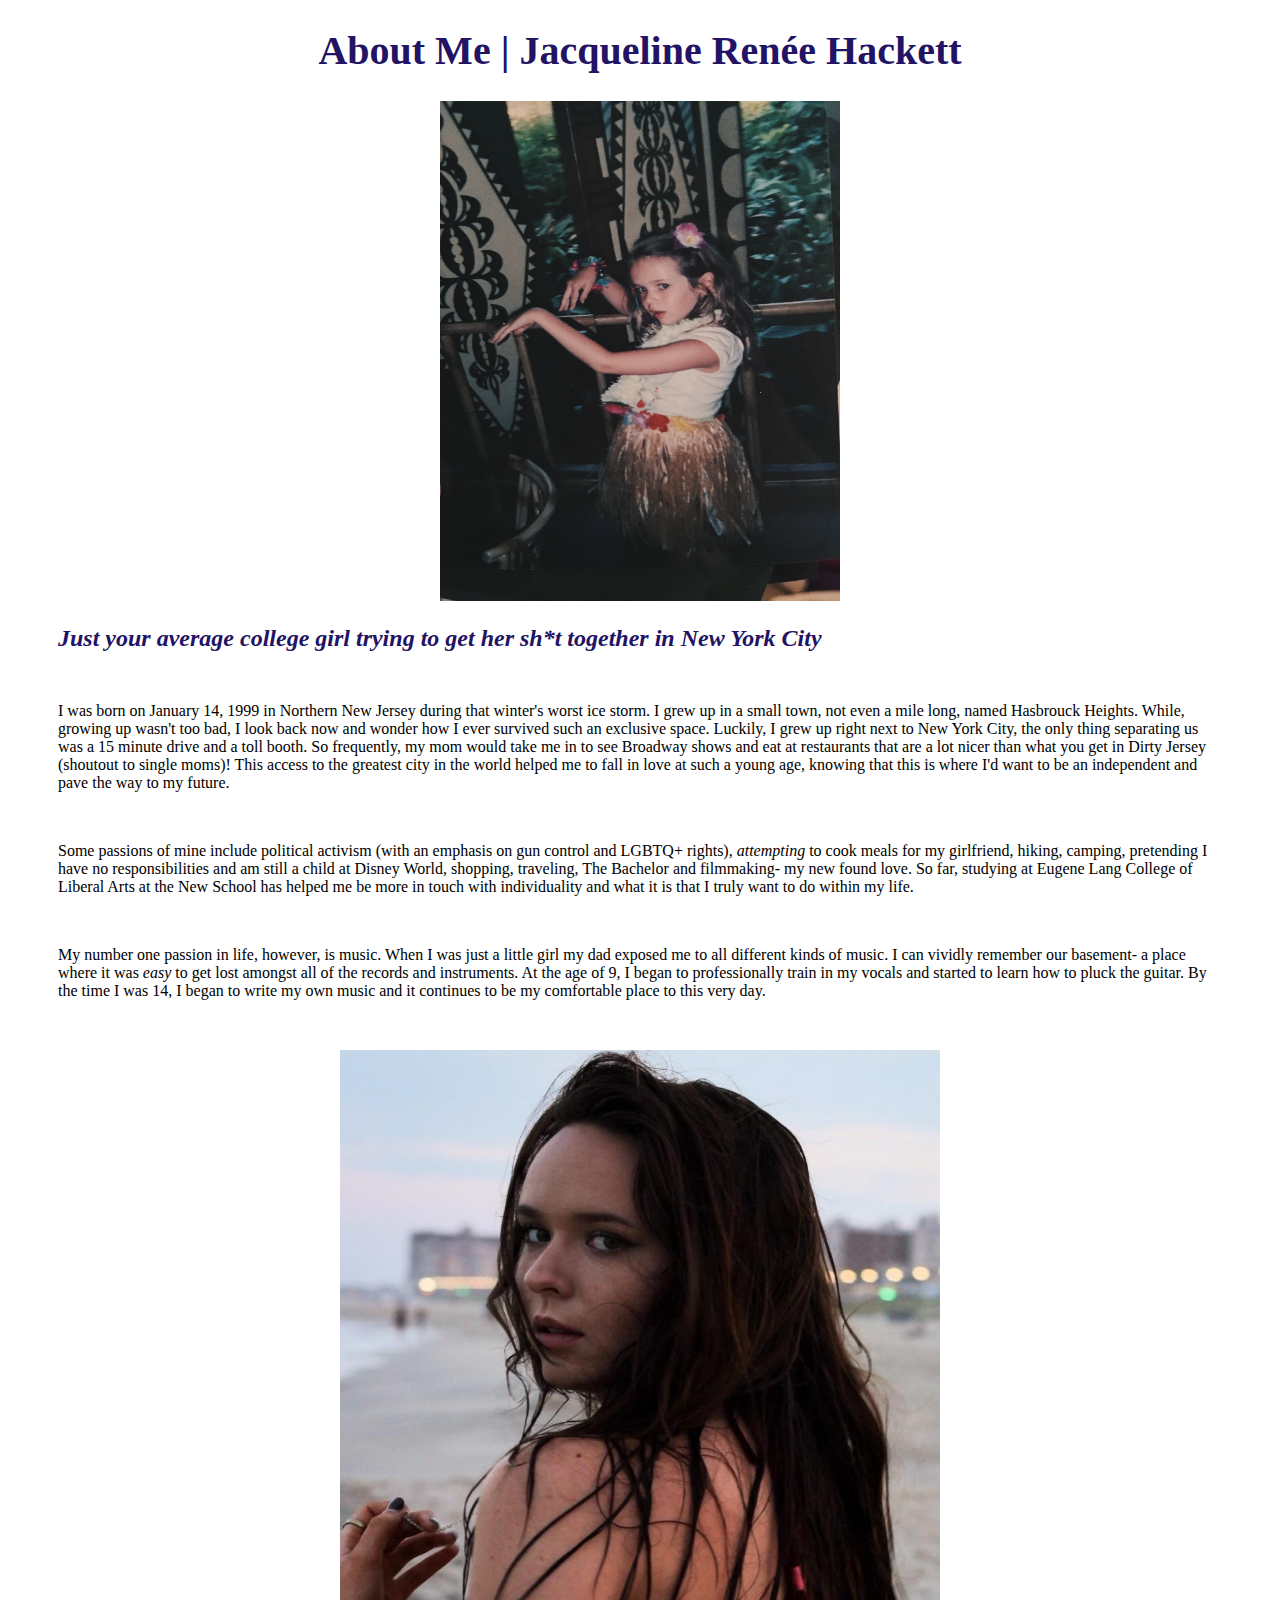
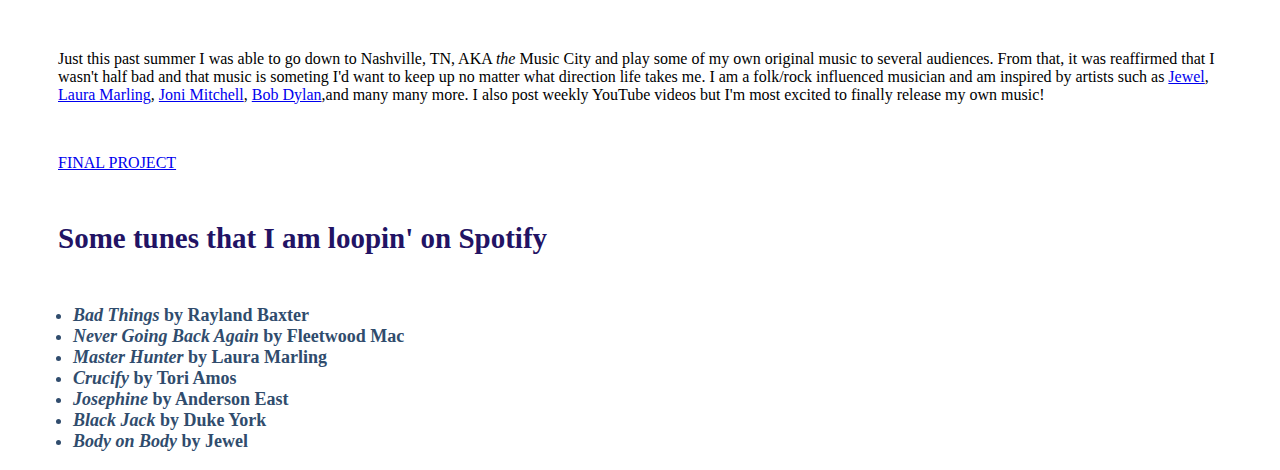
<file: index.html>
<!DOCTYPE html>
<html>
	<head>
		<meta charset="utf-8">
		<title>Jacqueline R. Hackett</title>

		<link rel="stylesheet" href="style.css">

	</head>

	<body>
		<h1>About Me | Jacqueline Renée Hackett</h1>



		<img src="aloha.jpg" width="400" height="500" alt="Little me">

		<h3><i><strong>Just your average college girl trying to get her sh*t together in New York City</strong></i></h3>

		<p>I was born on January 14, 1999 in Northern New Jersey during that winter's worst ice storm. I grew up in a small town, not even a mile long, named Hasbrouck Heights. While, growing up wasn't too bad, I look back now and wonder how I ever survived such an exclusive space. Luckily, I grew up right next to New York City, the only thing separating us was a 15 minute drive and a toll booth. So frequently, my mom would take me in to see Broadway shows and eat at restaurants that are a lot nicer than what you get in Dirty Jersey (shoutout to single moms)! This access to the greatest city in the world helped me to fall in love at such a young age, knowing that this is where I'd want to be an independent and pave the way to my future.</p>

		<p>Some passions of mine include political activism (with an emphasis on gun control and LGBTQ+ rights), <i>attempting</i> to cook meals for my girlfriend, hiking, camping, pretending I have no responsibilities and am still a child at Disney World, shopping, traveling, The Bachelor and filmmaking- my new found love. So far, studying at Eugene Lang College of Liberal Arts at the New School has helped me be more in touch with individuality and what it is that I truly want to do within my life. </p>


		<p>My number one passion in life, however, is music. When I was just a little girl my dad exposed me to all different kinds of music. I can vividly remember our basement- a place where it was <i>easy</i> to get lost amongst all of the records and instruments. At the age of 9, I began to professionally train in my vocals and started to learn how to pluck the guitar. By the time I was 14, I began to write my own music and it continues to be my comfortable place to this very day. </p>

		<img src="me.jpg" width="600" height="550" alt="Me being dramatic and thinking I'm a model on a beach">

		<p>Just this past summer I was able to go down to Nashville, TN, AKA <i>the</i> Music City and play some of my own original music to several audiences. From that, it was reaffirmed that I wasn't half bad and that music is someting I'd want to keep up no matter what direction life takes me. I am a folk/rock influenced musician and am inspired by artists such as <a href="https://www.youtube.com/playlist?list=PLC8433F2CBA55A545"target="_blank">Jewel</a>, <a href="https://www.youtube.com/playlist?list=PL4035B983E7955E92"target="_blank">Laura Marling</a>, <a href="https://www.youtube.com/playlist?list=PLF796103EEF5D4C76"target="_blank">Joni Mitchell</a>, <a href="https://www.youtube.com/playlist?list=PLerkcoBvxnmegV7QI-HOU_O09y-GdrkGN"target="_blank">Bob Dylan</a>,and many many more. I also post weekly YouTube videos but I'm most excited to finally release my own music!</p>

		<p><a href="final.html">FINAL PROJECT</a></p>




			<p id="songs"><strong>Some tunes that I am loopin' on Spotify</strong></p>

			<ul id=list1>
				<li><i><strong>Bad Things</i> by Rayland Baxter</strong></li>
				<li><i><strong>Never Going Back Again</i> by Fleetwood Mac</strong></li>
				<li><i><strong>Master Hunter</i> by Laura Marling</strong></li>
				<li><i><strong>Crucify</i> by Tori Amos</strong></li>
				<li><i><strong>Josephine</i> by Anderson East</strong></li>
				<li><i><strong>Black Jack</i> by Duke York</strong></li>
				<li><i><strong>Body on Body</i> by Jewel</strong></li>
			</ul>



		</ul>
	</body>
</html>
</file>
<file: style.css>
/*Element Selector*/

h1 {
	color: #221364;
	font-family:impact;
	text-align:center;
	font-size:40px;
}

h3 {
	color: #221364;
	font-family:impact;
	font-size:24px;
	margin-left:50px;
}

p {
	text-align:left;
	margin:50px;
}


img {
	display:block;
	margin:auto;
	
	
}

/*ID Selector*/

#songs {
	color:#221364;
	font-family:impact;
	text-align: left;
	font-size:29px;
}

#list1 {
	color:#304C6D;
	display:block;
	text-align:left;
	margin-left:25px;
	font-size:18px;
	padding-top:0px;

}

#disneypic {
	display:block;
	margin:auto;
	padding-top:50px;
	padding-bottom:50px;
}

#dad {
	display:block;
	margin:auto;
	padding-top:50px;
	padding-bottom:50px;
}

#mee {
	display:block;
	margin:auto;
	padding-top:50px;
	padding-bottom:50px;
}
</file>
